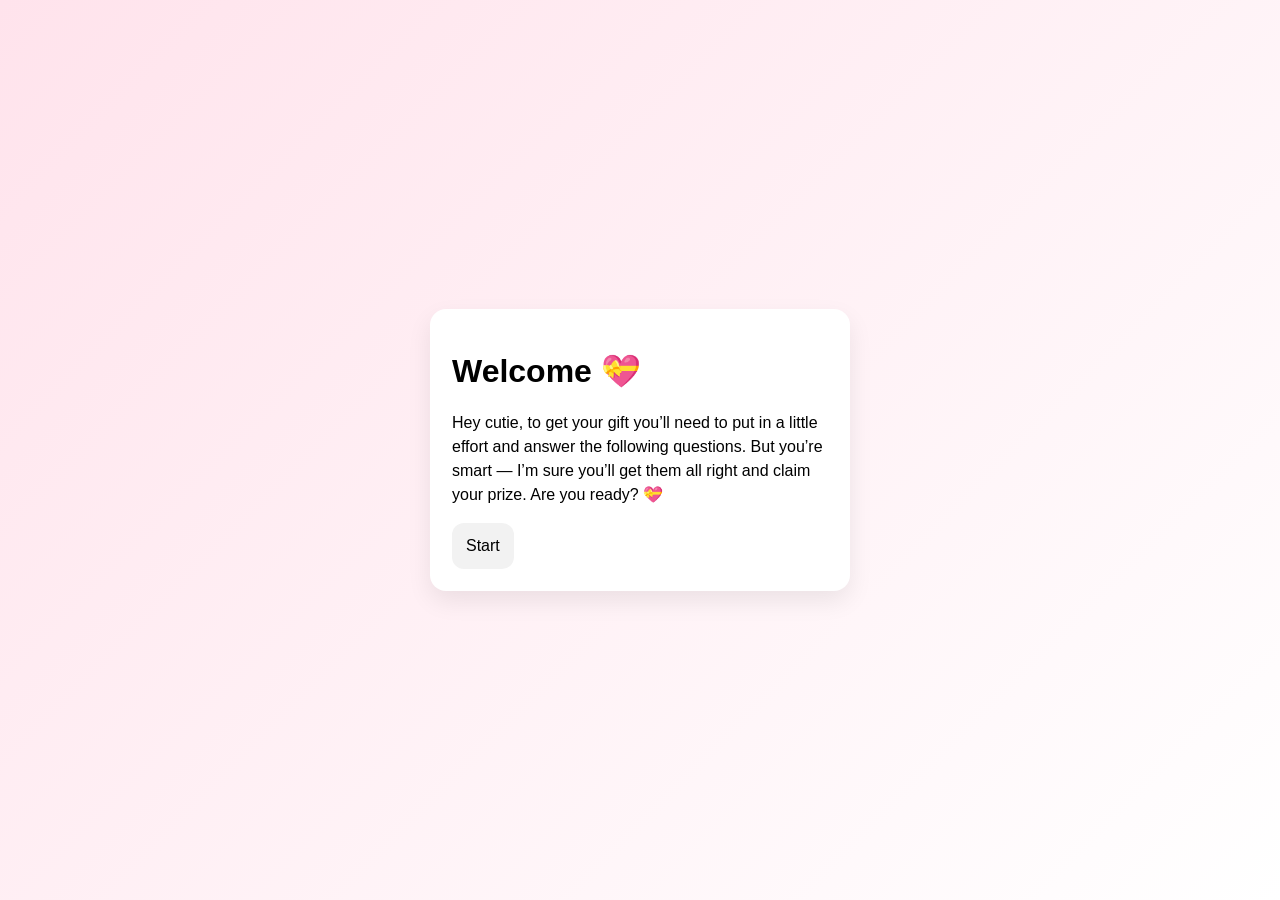
<file: index.html>
<!DOCTYPE html>
<html lang="en">
<head>
    <meta charset="UTF-8">
    <title>Valentine Quiz 💌</title>
    <meta name="viewport" content="width=device-width, initial-scale=1.0">
    <link rel="stylesheet" href="styles.css">
</head>

<body>

<div class="container">

    <!-- Intro Screen -->
    <div id="intro" class="intro-box">
        <h1>Welcome 💝</h1>
        <p>
            Hey cutie, to get your gift you’ll need to put in a little effort and answer the following questions.
            But you’re smart — I’m sure you’ll get them all right and claim your prize.
            Are you ready? 💝
        </p>
        <button onclick="startQuiz()">Start</button>
    </div>

    <!-- Quiz Screen -->
    <div id="quizScreen" class="quiz-box hidden">
        <h2 id="question"></h2>
        <div id="answers" class="answers"></div>
        <p id="feedback"></p>
    </div>

</div>

<!-- Final Popup -->
<div id="popup" class="popup hidden">
    <div class="popup-content">
         <p>Congrats, cutie! You got all the answers right — and here’s your prize 🎁</p>
        <img src="Beisi-Cartoon.png" alt="Gift Photo">
        <p>Happy Valentine's Day, cutie ❤️</p>
        <button onclick="closePopup()">Close</button>
    </div>
</div>

<script src="script.js"></script>
</body>
</html>
</file>
<file: styles.css>
* {
    box-sizing: border-box;
}

body {
    margin: 0;
    font-family: -apple-system, BlinkMacSystemFont, Arial, sans-serif;
    background: linear-gradient(135deg, #ffe3ec, #fff);
    display: flex;
    justify-content: center;
    align-items: center;
    min-height: 100vh;
    padding: 16px;
}

.container {
    width: 100%;
    max-width: 420px;
}

/* Intro */

.intro-box {
    background: white;
    border-radius: 16px;
    padding: 22px;
    box-shadow: 0 10px 25px rgba(0,0,0,0.08);
}

.intro-box p {
    font-size: 16px;
    line-height: 1.5;
    margin: 16px 0;
}

/* Quiz */

.quiz-box {
    background: white;
    border-radius: 16px;
    padding: 20px;
    box-shadow: 0 10px 25px rgba(0,0,0,0.08);
}

#question {
    font-size: 18px;
    margin-bottom: 16px;
}

.answers {
    display: grid;
    grid-template-columns: 1fr;
    gap: 12px;
}

button {
    padding: 14px;
    font-size: 16px;
    border-radius: 12px;
    border: none;
    background: #f2f2f2;
    cursor: pointer;
    transition: transform 0.1s, background 0.2s;
}

button:active {
    transform: scale(0.97);
}

button:hover {
    background: #e6e6e6;
}

#feedback {
    margin-top: 14px;
    font-weight: bold;
    min-height: 24px;
}

.correct {
    color: #1e9e52;
}

.wrong {
    color: #d64545;
}

/* Popup */

.popup {
    position: fixed;
    inset: 0;
    background: rgba(0,0,0,0.6);
    display: flex;
    justify-content: center;
    align-items: center;
    padding: 20px;
}

.popup-content {
    background: white;
    border-radius: 16px;
    padding: 20px;
    text-align: center;
    max-width: 360px;
    width: 100%;
    animation: pop 0.25s ease-out;
}

.popup-content img {
    width: 100%;
    border-radius: 12px;
    margin-bottom: 12px;
}

.hidden {
    display: none;
}

@keyframes pop {
    from { transform: scale(0.85); opacity: 0; }
    to { transform: scale(1); opacity: 1; }
}
</file>
